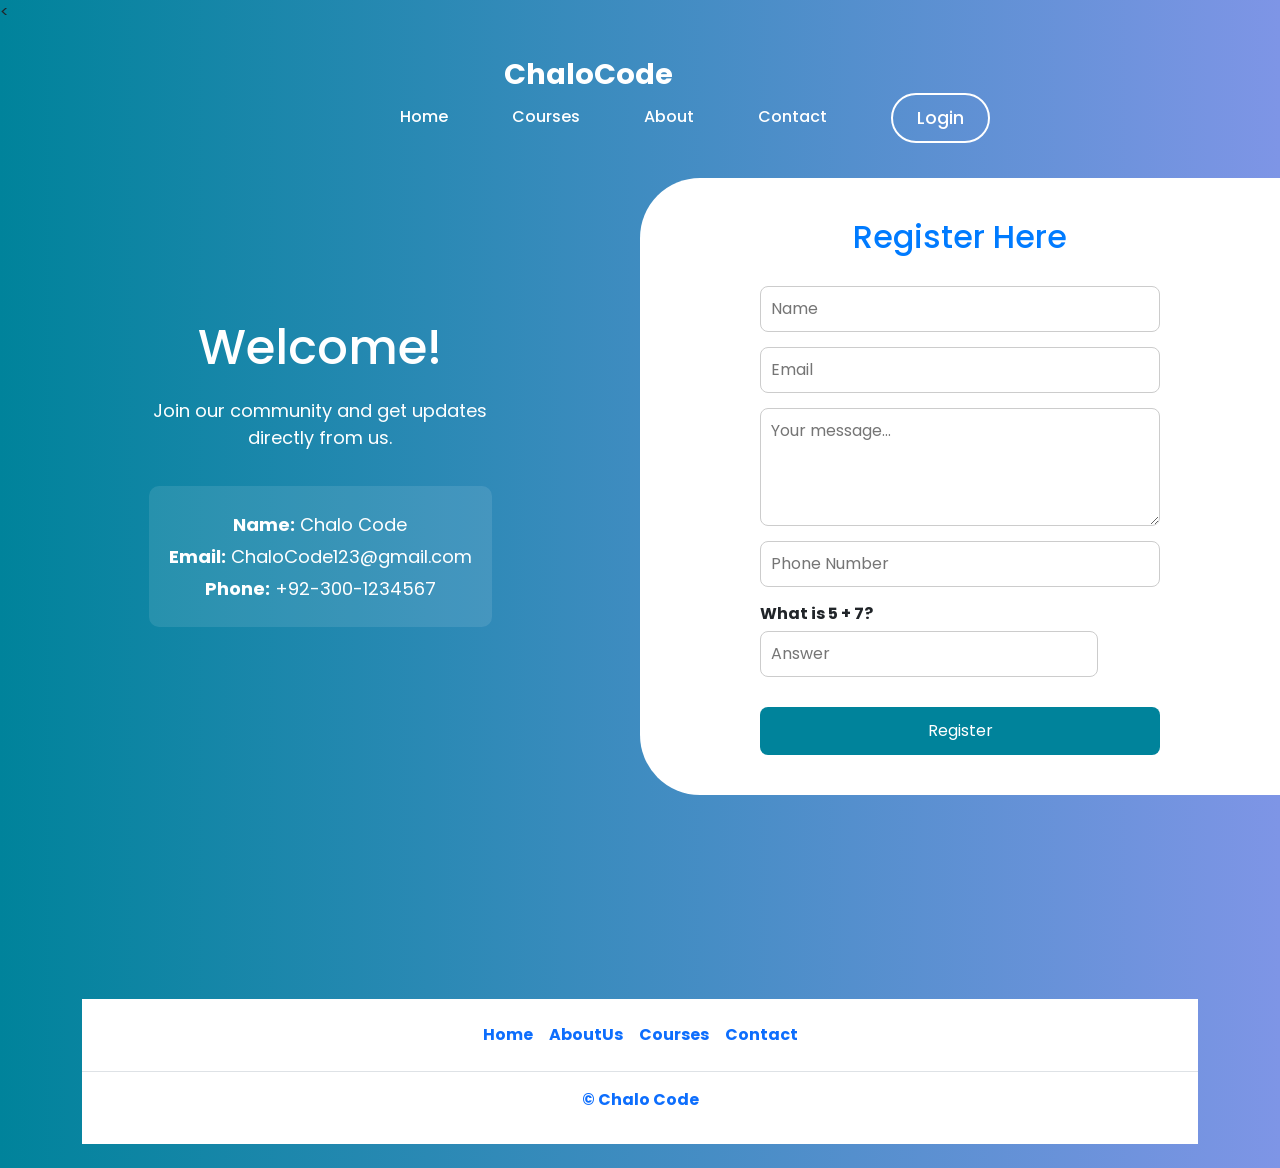
<file: Scalable Form/public/contactus.html>
<!DOCTYPE html>
<html lang="en">
<head>
  <meta charset="UTF-8" />
  <meta name="viewport" content="width=device-width, initial-scale=1.0"/>
  <title>Register</title>
  <!-- <link rel="stylesheet" href="style_Home.css" /> -->
  <link href="https://cdn.jsdelivr.net/npm/bootstrap@5.3.6/dist/css/bootstrap.min.css" rel="stylesheet" integrity="sha384-4Q6Gf2aSP4eDXB8Miphtr37CMZZQ5oXLH2yaXMJ2w8e2ZtHTl7GptT4jmndRuHDT" crossorigin="anonymous">
  <link rel="stylesheet" href="style_Home.css">
  <link rel="stylesheet" href="contact_style.css">

  <!-- Haseeb Page  -->
  <!-- some inline styling applied so please check it while editing thank you from Haseeb -->
</head>
<body>

  <<!-- Navbar -->
    <header>
        <nav class="navbar">
            <div class="logo">ChaloCode</div>
            <ul class="nav-links" id="navLinks" style="margin-left: 25vw;" >
                <li><a href="index.html" class="anim">Home</a></li>
                <li><a href="courses.html" class="anim">Courses</a></li>
                <li><a href="about_Page.html" class="anim">About</a></li>
                <li><a href="contactus.html" class="anim">Contact</a></li>
                <li><a href="#"><span id="btnLogin">Login</span></a></li>
            </ul>
            <div class="hamburger" onclick="toggleMenu()">
                <!-- From Uiverse.io by ArturCodeCraft -->
                <div class="background">
                    <button class="menu__icon">
                        <span></span>
                        <span></span>
                        <span></span>
                    </button>
                </div>
            </div>
        </nav>
    </header>


<!-- ......... Main Container ................... -->


  <div class="main-container">

    <!-- .......Left Section ......... -->

    <div class="left-section">
      <h1>Welcome!</h1>
      <p>Join our community and get updates directly from us.</p>
      <div class="info-box">
        <p><strong>Name:</strong> Chalo Code</p>
        <p><strong>Email:</strong> ChaloCode123@gmail.com</p>
        <p><strong>Phone:</strong> +92-300-1234567</p>
      </div>
    </div>

<!-- ............form section............. -->

    <div class="form-section">
      <form id="registrationForm">
        <h2>Register Here</h2>
        <input type="text" name="name" placeholder="Name" required />
        <input type="email" name="email" placeholder="Email" required />
        <textarea name="message" rows="4" placeholder="Your message..."></textarea>
        <input type="tel" name="phone" placeholder="Phone Number" required />

        <div class="captcha-box">
          <label id="captcha-question"></label>
          <input type="text" id="captcha-input" placeholder="Answer" required />
        </div>

        <button type="submit">Register</button>
      </form>
    </div>
  </div>

<!-- ........ Footer .............. -->

  <div class="container">
  <footer class="py-3 my-4 bg-white text-center">
    <ul class="nav justify-content-center border-bottom pb-3 mb-3">
      <li class="nav-item"><a href="index.html" class="nav-link px-2 text-primary fw-bold">Home</a></li>
      <li class="nav-item"><a href="about_Page.html" class="nav-link px-2 text-primary fw-bold">AboutUs</a></li>
      <li class="nav-item"><a href="courses.html" class="nav-link px-2 text-primary fw-bold">Courses</a></li>
      <li class="nav-item"><a href="contactus.html" class="nav-link px-2 text-primary fw-bold">Contact</a></li>
      
    </ul>
    <p class="text-primary fw-bold">© Chalo Code</p>
  </footer>
</div>

<!-- .........Script............ -->

  <script>
    
    const form = document.getElementById('registrationForm');
    const captchaQuestion = document.getElementById('captcha-question');
    const captchaInput = document.getElementById('captcha-input');

    let correctAnswer = 0;

    function generateCaptcha() {
      const num1 = Math.floor(Math.random() * 10) + 1;
      const num2 = Math.floor(Math.random() * 10) + 1;
      correctAnswer = num1 + num2;
      captchaQuestion.textContent = `What is ${num1} + ${num2}?`;
    }

    generateCaptcha();

    form.addEventListener('submit', async (e) => {
      e.preventDefault();

      const userAnswer = parseInt(captchaInput.value.trim());
      if (userAnswer !== correctAnswer) {
        alert("Captcha incorrect. Please try again.");
        generateCaptcha();
        captchaInput.value = '';
        return;
      }

      const formData = {
        name: form.name.value.trim(),
        email: form.email.value.trim(),
        message: form.message.value.trim(),
        phone: form.phone.value.trim()
      };

      try {
        const res = await fetch('/api/form', {
          method: 'POST',
          headers: {
            'Content-Type': 'application/json'
          },
          body: JSON.stringify(formData)
        });

        if (!res.ok) throw new Error('Server error');

        const data = await res.json();
        alert(data.message);
        form.reset();
        generateCaptcha();
      } catch (error) {
        alert('Failed to submit form. Please try again.');
      }
    });
let isRed = true;

const body = document.querySelector('body');
const leftSection= document.querySelector('.left-section');
const logo = document.querySelector('.logo');
  let isBlue = true;

  function toggleGradientBackground() {
    if (isBlue) {
      body.style.background = 'linear-gradient(to right, #00839b, #7e95e6)';
      leftSection.style.color = 'white';
      logo.style.color='white';
      
    } else {
      body.style.background = 'linear-gradient(to right, #ffffff, #7e95e6)';
      leftSection.style.color = '#007BFF'
      logo.style.color='#00839b'; 
    }

    isBlue = !isBlue;
    setTimeout(toggleGradientBackground, 6000); // every 6 seconds
  }

  // Add smooth transition
  leftSection.style.transition = 'background 1s ease, color 1s ease';

  toggleGradientBackground(); // Initial call


  </script>
</body>
</html>
</file>
<file: Scalable Form/public/style_Home.css>
@import url('https://fonts.googleapis.com/css2?family=Poppins:ital,wght@0,100;0,200;0,300;0,400;0,500;0,600;0,700;0,800;0,900;1,100;1,200;1,300;1,400;1,500;1,600;1,700;1,800;1,900&display=swap');

/* Reset and base styles */
* {
    margin: 0;
    padding: 0;
    box-sizing: border-box;
}

body,
html {
    height: 100%;
    font-family: poppins, sans serif;
    /* color: ; */
}

/* Background */
body {
    background-image: url('Background.webp');
    background-repeat: no-repeat;
    background-position: center;
    background-size: cover;
}

/* Navbar styling */
.navbar {
    display: flex;
    justify-content: space-around;
    align-items: center;
    padding: 1em 2em;
    position: relative;
    z-index: 1000;
    top: 1vw;
    right: 10vw;
    /* background-color: #00839b; */
}

.logo {
    font-size: 1.8rem;
    font-weight: bold;
    color: white;
    margin-left: 12vw;
}

.nav-links {
    list-style: none;
    display: flex;
    gap: 1.5rem;
    margin-right: 2vw;
    margin-top: 1vh;
}

.nav-links li a {
    text-decoration: none;
    margin-left: 30px;
    color: #fff;
    transition: color 0.3s;
    font-weight: 500;
    position: relative;
    margin-left: 40px;
}

#meet {
    color: #00839b;
}

#btnLogin {
    padding: 0.7rem 1.5rem;
    border: 2px solid #fff;
    border-radius: 70px;
    background: transparent;
    font-size: 1.1em;
    transition: 0.5s;
}

#btnLogin:hover {
    background: #fff;
    color: #00839b;
}

.anim::after {
    content: " ";
    border-radius: 5px;
    background: #fff;
    width: 100%;
    height: 3px;
    position: absolute;
    left: 0;
    bottom: -6px;
    transform: scaleX(0);
    transform-origin: right;
    transition: transform .5s;
}

.anim:hover::after {
    transform: scaleX(1);
    transform-origin: left;
}

.nav-links li a:hover {
    color: #00839b;
}

button {
    border: none;
    background: none;
    padding: 0;
    margin: 0;
    cursor: pointer;
    font-family: inherit;
}

.background {
    border-radius: 16px;
    border: 1px solid #1a1a1a;
    background: rgba(74, 74, 74, 0.39);
    mix-blend-mode: luminosity;
    box-shadow: 0px 0px 0px 1px rgba(0, 0, 0, 0.20);
    backdrop-filter: blur(15px);
    width: 65px;
    height: 65px;
    display: flex;
    justify-content: center;
    align-items: center;
}

.menu__icon {
    width: 32px;
    height: 32px;
    padding: 4px;
    display: flex;
    flex-direction: column;
    justify-content: space-between;
    align-items: center;
}

.menu__icon span {
    width: 100%;
    height: 0.125rem;
    border-radius: 0.125rem;
    background-color: #00839b;
    box-shadow: 0 .5px 2px 0 hsla(0, 0%, 0%, .2);
    transition: transform .4s, background-color .4s, opacity .4s;
}

.menu__icon:hover span:nth-child(1) {
    background-color: #fff;
    transform: translateY(11px) rotate(-45deg);
}

.menu__icon:hover span:nth-child(2) {
    transform: translate(-50%);
    opacity: 0;
}

.menu__icon:hover span:nth-child(3) {
    background-color: #fff;
    transform: translateY(-11px) rotate(45deg);
}

.hamburger {
    display: none;
    font-size: 2em;
    cursor: pointer;
}

/* Hero section */
.hero {
    height: calc(100vh - 80px);
    display: flex;
    flex-direction: column;
    justify-content: center;
    align-items: center;
    text-align: center;
    padding: 1em;
}

.animated-text {
    font-size: 1.9em;
    font-weight: bold;
    animation: colorChange 2s infinite alternate;
    padding: 1em;
}

@keyframes colorChange {
    0% {
        color: #fff;
    }

    100% {
        color: #00839b;
    }
}

.quote {
    margin-top: 1rem;
    font-size: 1.5rem;
    font-style: italic;
    color: #fff;
}

.team-typing {
    margin-top: 2rem;
    font-size: 3em;
    font-weight: bold;
    color: white;
}

.cursor {
    display: inline-block;
    animation: blink 0.7s steps(1) infinite;
    color: #00839b;
}

@keyframes blink {

    0%,
    50%,
    100% {
        opacity: 1;
    }

    25%,
    75% {
        opacity: 0;
    }
}

@media (max-width: 768px) {
    .nav-links {
        display: none;
        flex-direction: column;
        background-color: #232728a9;
        position: absolute;
        top: 85px;
        right: 0;
        width: 100%;
        padding: 1em;
        align-items: center;
        text-align: center;
    }

    .nav-links li {
        width: auto;
    }

    .nav-links li a {
        margin-left: 0;
        display: block;
        padding: 0.5rem 0;
    }

    #btnLogin {
        padding: 0.5rem 1rem;
    }

    .nav-links.show {
        display: flex;
    }

    .hamburger {
        display: block;
    }
}
</file>
<file: Scalable Form/public/contact_style.css>
* {
      margin: 0;
      padding: 0;
      box-sizing: border-box;
      font-family: poppins;
    }

    body {
      display: flex;
      flex-direction: column;
      min-height: 100vh;
      background:#00839b ;
    }

  

    /* Navbar styling */


    .main-container {
      display: flex;
      flex: 1;
    }

    .left-section {
        flex: 1;
  color: white;
  display: flex;
  flex-direction: column;
  justify-content: center;
  align-items: center;
  padding: 40px;
  transition: background 5s ease, color 5s ease; 
  /* background-color: #00839b; */
    }

    .left-section h1 {
      font-size: 48px;
      margin-bottom: 20px;
    }

    .left-section p {
      font-size: 18px;
      max-width: 400px;
      text-align: center;
      margin-bottom: 15px;
    }

    .info-box {
      margin-top: 20px;
      background: rgba(255,255,255,0.1);
      padding: 20px;
      border-radius: 10px;
      text-align: center;
    }

    .info-box p {
      margin: 5px 0;
    }

    .form-section {
      flex: 1;
      background: white;
      border-top-left-radius: 60px;
      border-bottom-left-radius: 60px;
      display: flex;
      justify-content: center;
      align-items: center;
      padding: 40px;
      margin-top: 3vh;
    }

    form {
      width: 100%;
      max-width: 400px;
      display: flex;
      flex-direction: column;
    }

    form h2 {
      text-align: center;
      margin-bottom: 30px;
      color: #007BFF;
    }

    input, textarea {
      margin-bottom: 15px;
      padding: 10px;
      border-radius: 8px;
      border: 1px solid #ccc;
    }

    .captcha-box {
      margin-bottom: 15px;
    }

    .captcha-box label {
      font-weight: bold;
      margin-bottom: 5px;
      display: block;
    }

    button {
      background-color: #00839b;
      color: white;
      padding: 12px;
      border: none;
      border-radius: 8px;
      cursor: pointer;
      font-size: 16px;
      transition: background-color 0.3s ease;
    }

    button:hover {
      background-color: #0056b3;
    }

  

    @media screen and (max-width: 768px) {
      .main-container {
        flex-direction: column;
      }

      .form-section {
        border-radius: 0;
      }
    }

    .container{
      margin-top: 20vh;
    }
</file>
